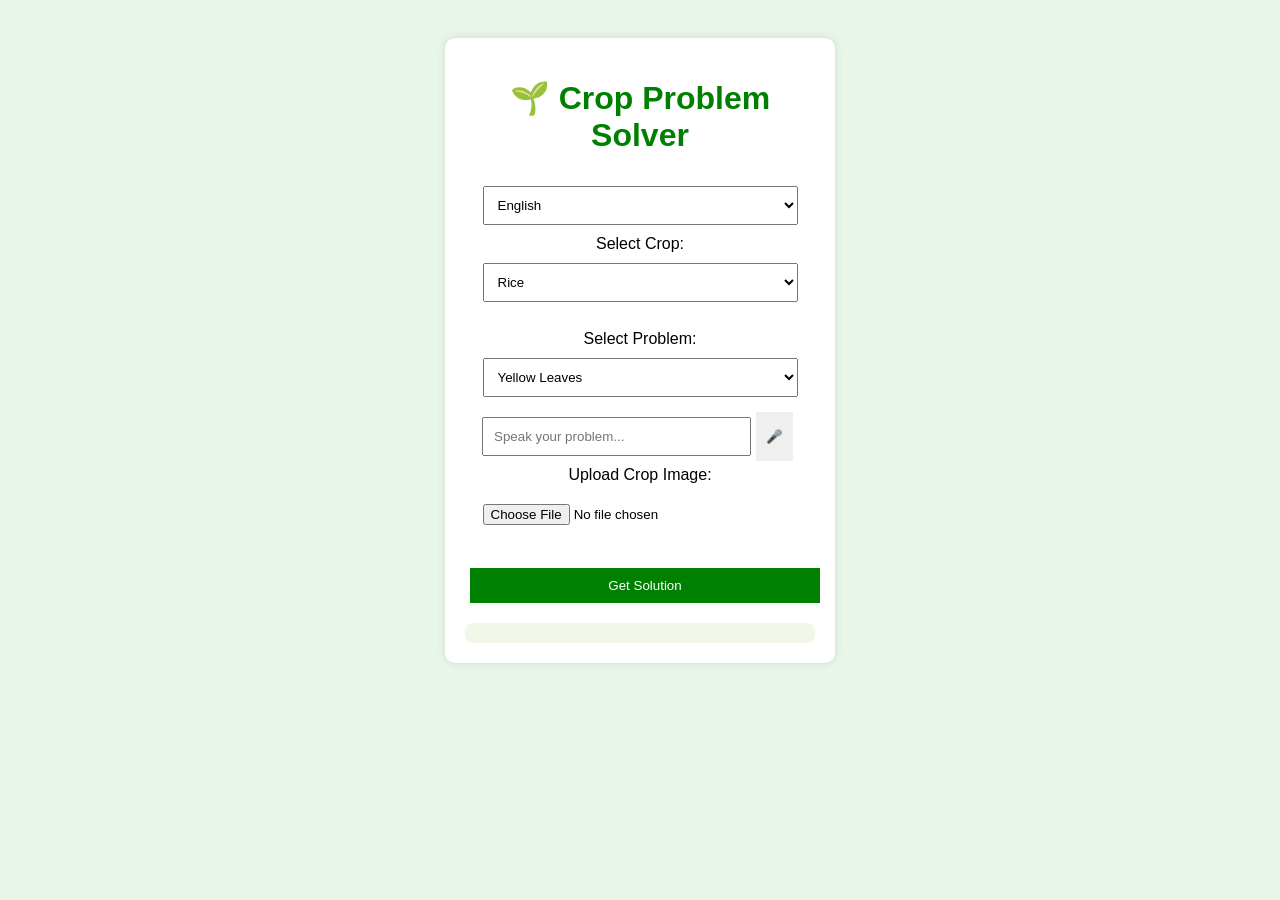
<file: crop-app/index.html>
<!DOCTYPE html>
<html>
<head>
    <title>Crop Assistant</title>
    <link rel="stylesheet" href="style.css">
</head>
<body>

<div class="container">

    <h1 id="title">🌱 Crop Problem Solver</h1>

    <!-- Language -->
    <select id="language" onchange="changeLanguage()">
        <option value="en">English</option>
        <option value="te">Telugu</option>
        <option value="ta">Tamil</option>
    </select>

    <!-- Crop -->
    <label>Select Crop:</label>
    <select id="crop" onchange="showCropImage()">
        <option value="rice">Rice</option>
        <option value="cotton">Cotton</option>
    </select>

    <img id="cropImage" class="image">

    <!-- Problem -->
    <label>Select Problem:</label>
    <select id="problem">
        <option value="yellow leaves">Yellow Leaves</option>
        <option value="brown spots">Brown Spots</option>
        <option value="leaf curl">Leaf Curl</option>
    </select>

    <!-- Voice -->
    <div class="voice-box">
        <input type="text" id="voiceInput" placeholder="Speak your problem..." />
        <button onclick="startVoice()">🎤</button>
    </div>

    <!-- Image Upload -->
    <label>Upload Crop Image:</label>
    <input type="file" accept="image/*" onchange="previewImage(event)">
    <img id="preview" class="image">

    <!-- Button -->
    <button class="main-btn" onclick="getSolution()">Get Solution</button>

    <!-- Result -->
    <div id="result" class="result-box"></div>

</div>

<script src="script.js"></script>

</body>
</html>
</file>
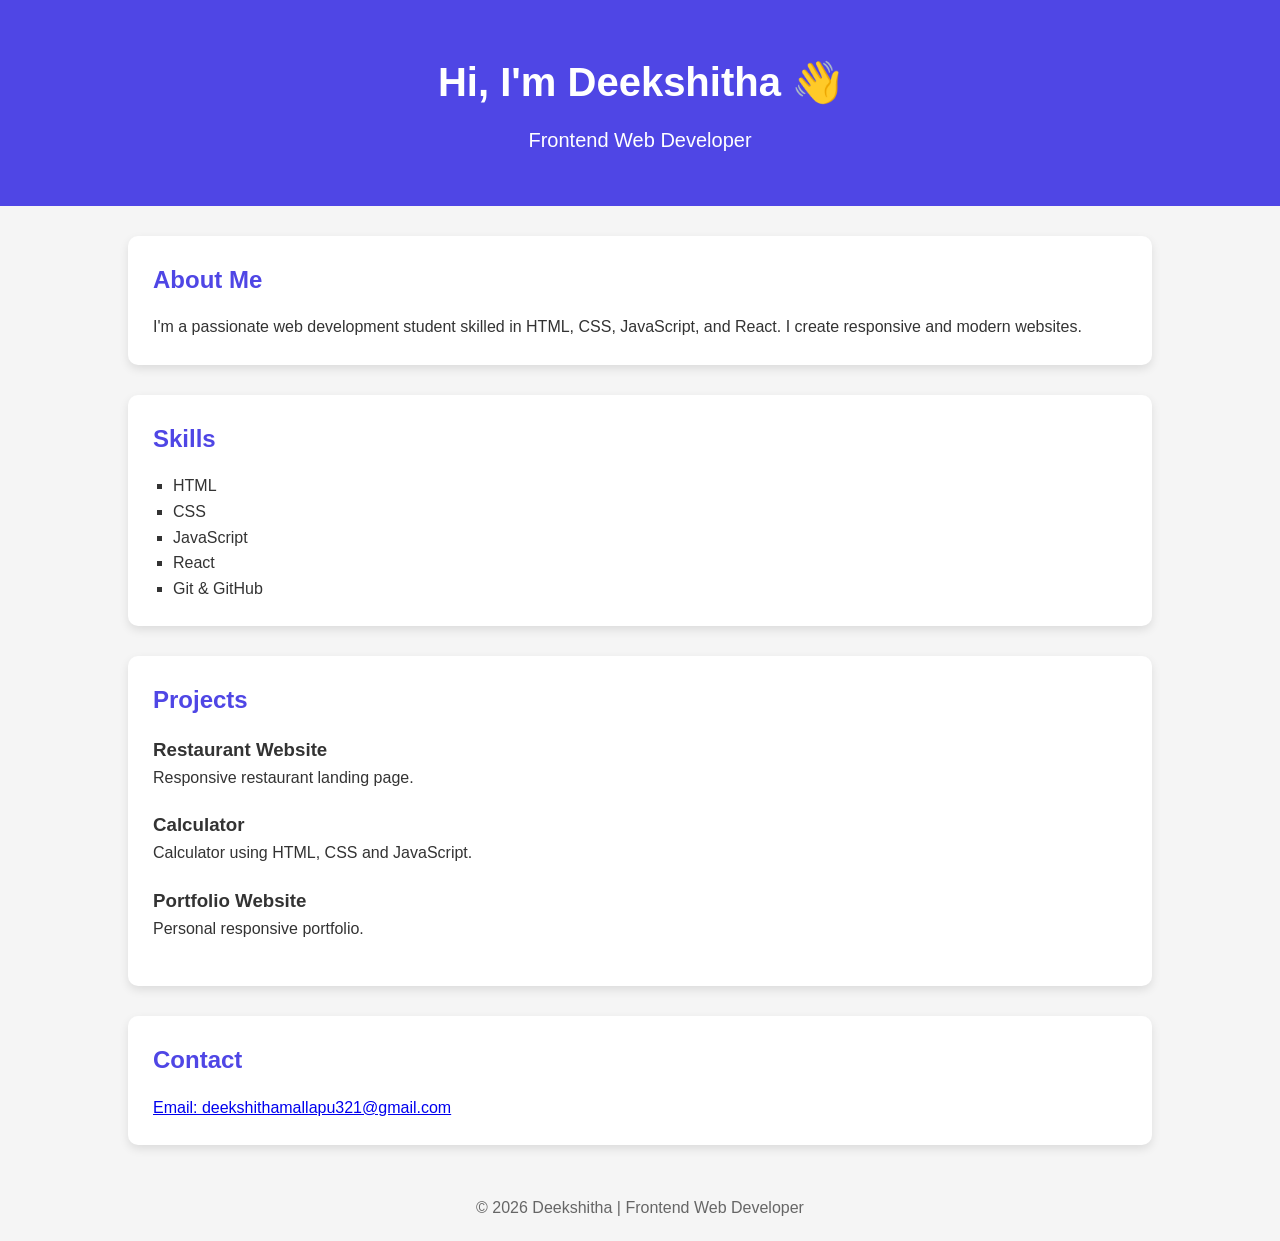
<file: FULL STACK PORTFOLIO/index.html>
<!DOCTYPE html>
<html lang="en">
<head>
    <meta charset="UTF-8">
    <meta name="viewport" content="width=device-width, initial-scale=1.0">
    <title>My Portfolio</title>
    <link rel="stylesheet" href="style.css">
</head>
<body>

<header>
    <h1>Hi, I'm Deekshitha 👋</h1>
    <p>Frontend Web Developer</p>
</header>

<section>
    <h2>About Me</h2>
    <p>
        I'm a passionate web development student skilled in HTML, CSS,
        JavaScript, and React. I create responsive and modern websites.
    </p>
</section>

<section>
    <h2>Skills</h2>
    <ul>
        <li>HTML</li>
        <li>CSS</li>
        <li>JavaScript</li>
        <li>React</li>
        <li>Git & GitHub</li>
    </ul>
</section>

<section>
    <h2>Projects</h2>

    <div>
        <h3>Restaurant Website</h3>
        <p>Responsive restaurant landing page.</p>
    </div>

    <div>
        <h3>Calculator</h3>
        <p>Calculator using HTML, CSS and JavaScript.</p>
    </div>

    <div>
        <h3>Portfolio Website</h3>
        <p>Personal responsive portfolio.</p>
    </div>

</section>

<section>
    <h2>Contact</h2>
    <p><a href="mailto:deekshithamallapu321@gmail.com">Email: deekshithamallapu321@gmail.com</a></p>
</section>
<footer>
    <p>© 2026 Deekshitha | Frontend Web Developer</p>
</footer>
<script src="script.js"></script>

</body>
</html>
</file>
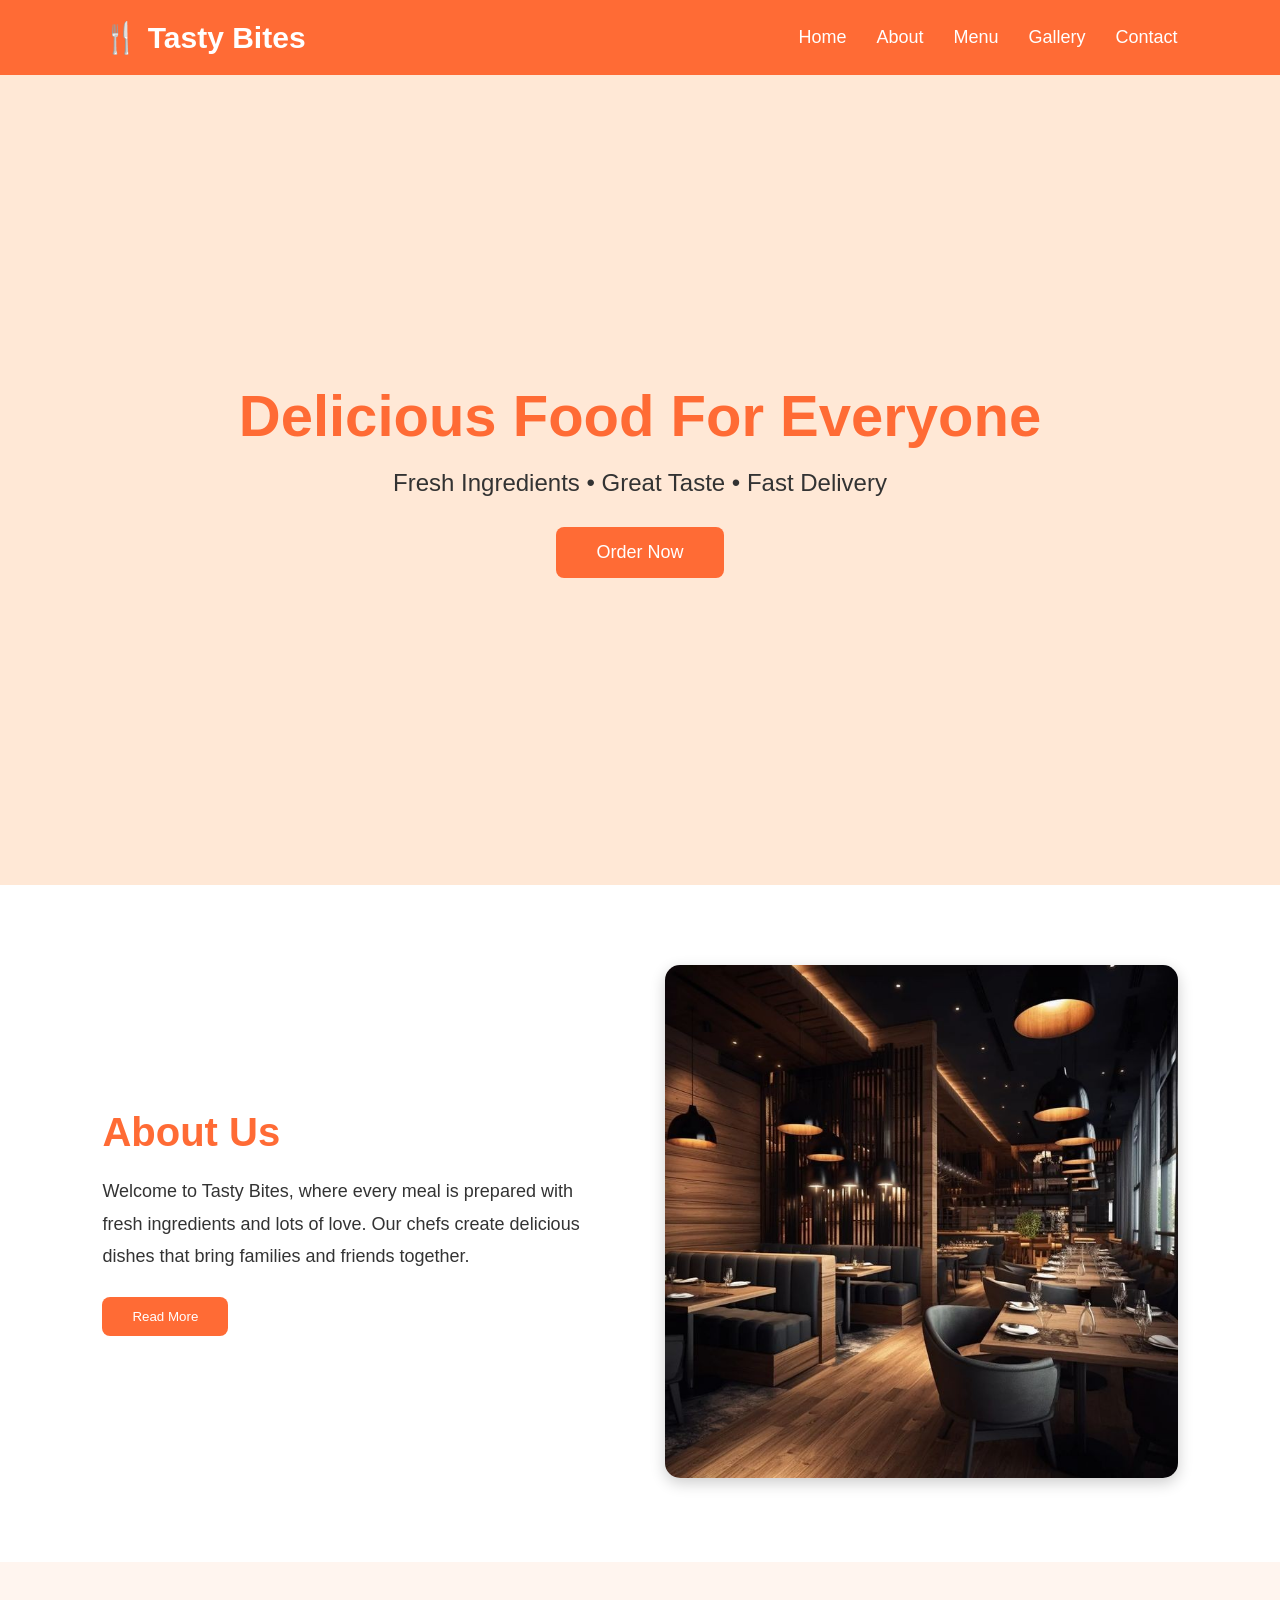
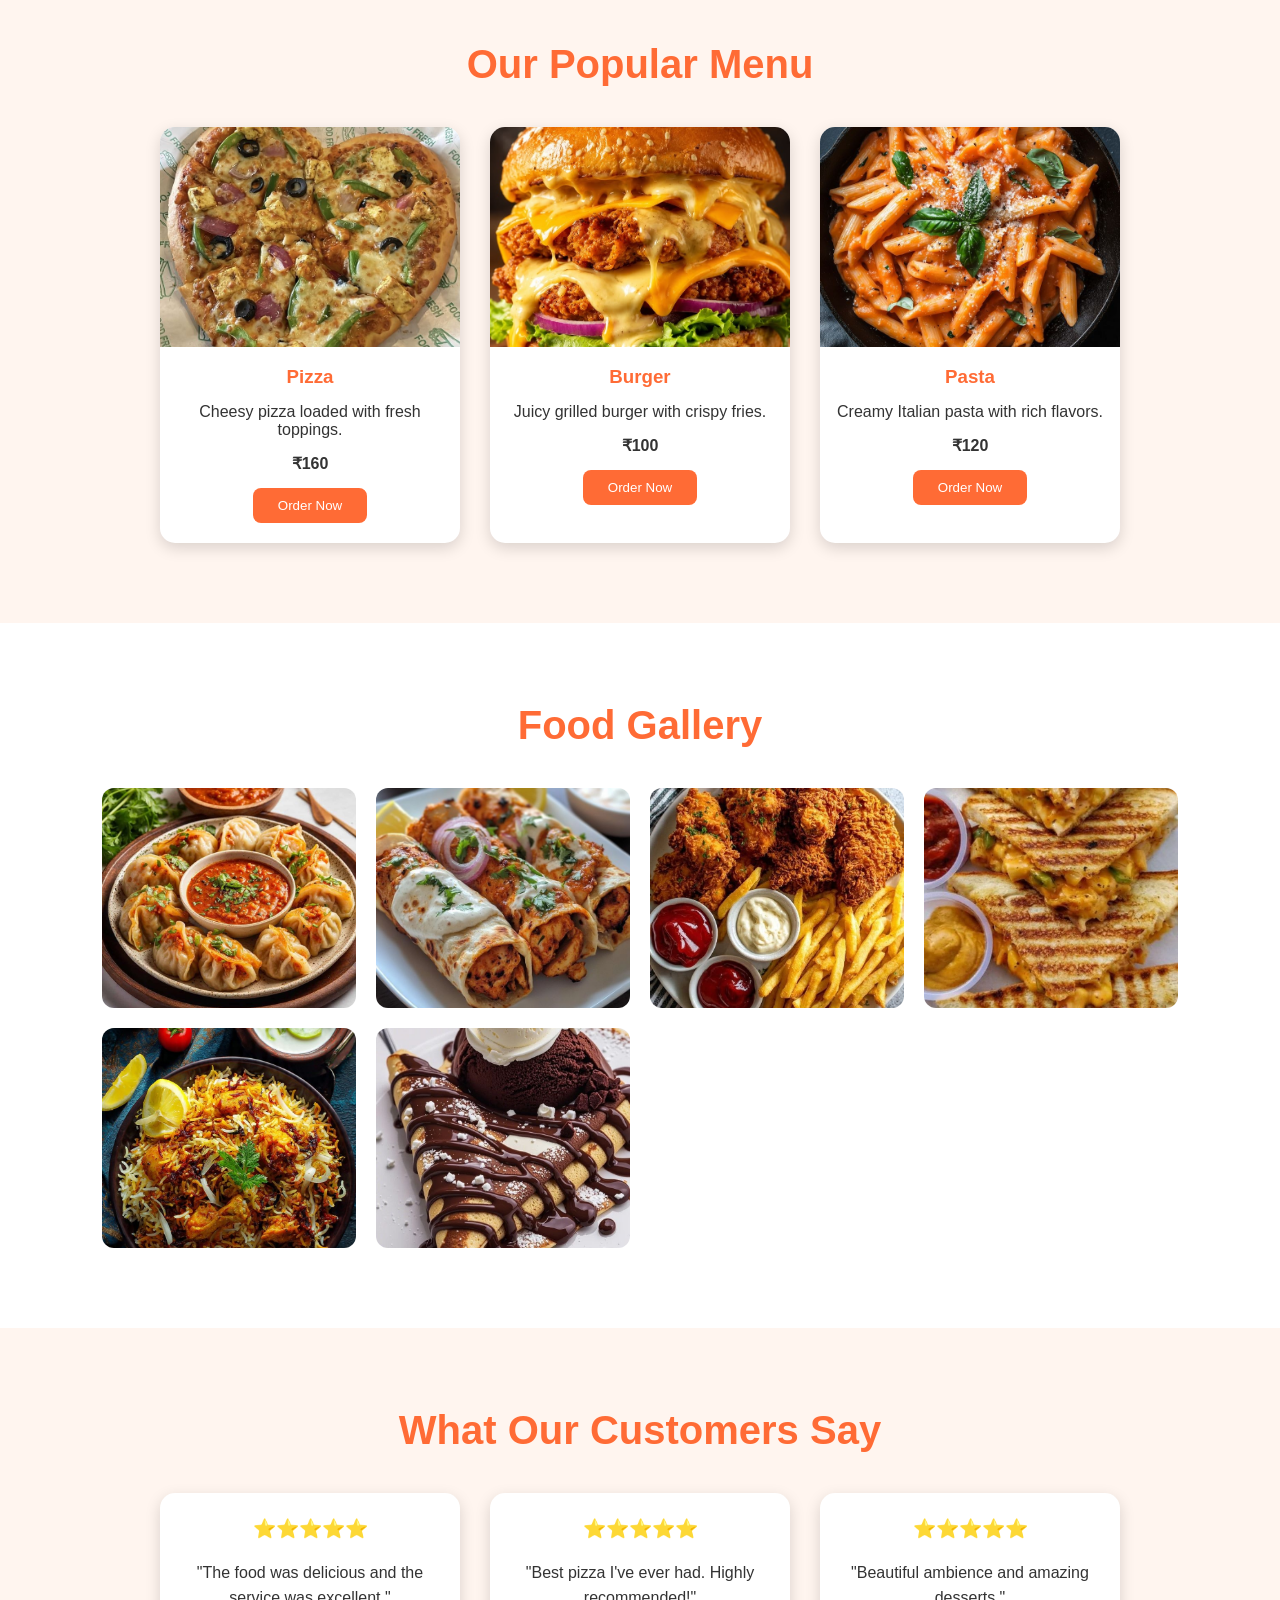
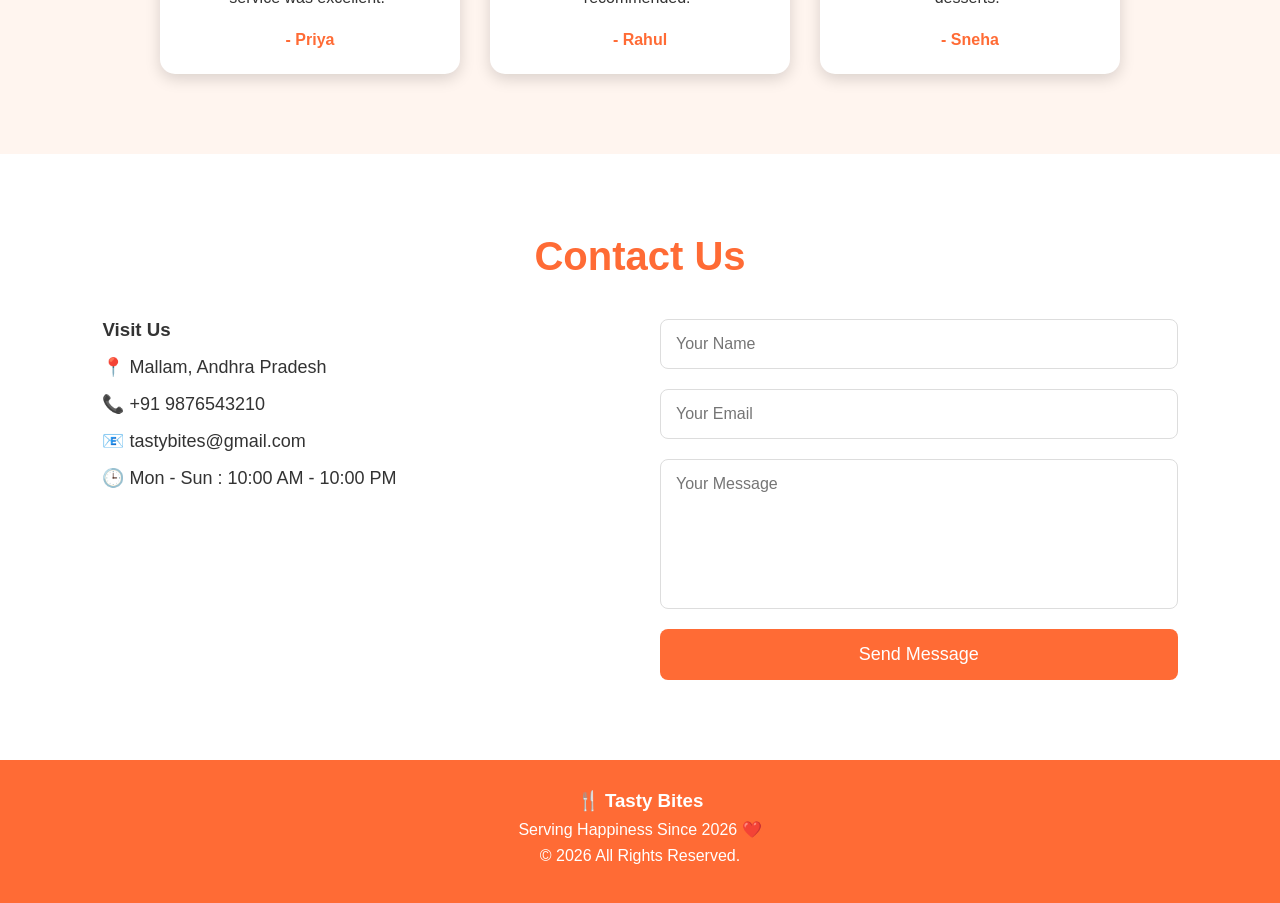
<file: FULL STACK PORTFOLIO/Portfolio/Restaurant Website/index.html>
<!DOCTYPE html>
<html lang="en">
<head>
    <meta charset="UTF-8">
    <meta name="viewport" content="width=device-width, initial-scale=1.0">
    <title>Tasty Bites</title>
    <link rel="stylesheet" href="style.css">
</head>
<body>

    <!-- Navbar -->
    <header>
        <nav class="navbar">
            <h2 class="logo">🍴 Tasty Bites</h2>
<ul class="nav-links">
    <li><a href="#home">Home</a></li>
    <li><a href="#about">About</a></li>
    <li><a href="#menu">Menu</a></li>
    <li><a href="#gallery">Gallery</a></li>
    <li><a href="#contact">Contact</a></li>
</ul>
            
        </nav>
    </header>

    <!-- Hero Section -->
    <section class="hero" id="home">

        <h1>Delicious Food For Everyone</h1>

        <p>
            Fresh Ingredients • Great Taste • Fast Delivery
        </p>

        <button>Order Now</button>

    </section>
<!-- About Section -->


<section class="about" id="about">
    <div class="about-text">

        <h2>About Us</h2>

        <p>
            Welcome to Tasty Bites, where every meal is prepared with fresh
            ingredients and lots of love. Our chefs create delicious dishes
            that bring families and friends together.
        </p>

        <button>Read More</button>

    </div>

    <div class="about-image">

        <img src="images/restaurant.jpg" alt="Restaurant">

    </div>

</section>
<!-- Menu Section -->

<section class="menu" id="menu">

    <h2>Our Popular Menu</h2>

    <div class="menu-container">

        <div class="card">
            <img src="images/pizza.jpg" alt="Pizza">
            <h3>Pizza</h3>
            <p>Cheesy pizza loaded with fresh toppings.</p>
            <h4>₹160</h4>
            <button>Order Now</button>
        </div>

        <div class="card">
            <img src="images/burger.jpg" alt="Burger">
            <h3>Burger</h3>
            <p>Juicy grilled burger with crispy fries.</p>
            <h4>₹100</h4>
            <button>Order Now</button>
        </div>

        <div class="card">
            <img src="images/pasta.jpg" alt="Pasta">
            <h3>Pasta</h3>
            <p>Creamy Italian pasta with rich flavors.</p>
            <h4>₹120</h4>
            <button>Order Now</button>
        </div>

    </div>

</section>
<!-- Gallery Section -->

<section class="gallery" id="gallery">

    <h2>Food Gallery</h2>

    <div class="gallery-container">

        <img src="images/gallery1.jpg" alt="Food 1">
        <img src="images/gallery2.jpg" alt="Food 2">
        <img src="images/gallery3.jpg" alt="Food 3">
        <img src="images/gallery4.jpg" alt="Food 4">
        <img src="images/gallery5.jpg" alt="Food 5">
        <img src="images/gallery6.jpg" alt="Food 6">

    </div>

</section>
<!-- Reviews Section -->

<section class="reviews" id="reviews">

    <h2>What Our Customers Say</h2>

    <div class="review-container">

        <div class="review-card">
            <h3>⭐⭐⭐⭐⭐</h3>
            <p>"The food was delicious and the service was excellent."</p>
            <h4>- Priya</h4>
        </div>

        <div class="review-card">
            <h3>⭐⭐⭐⭐⭐</h3>
            <p>"Best pizza I've ever had. Highly recommended!"</p>
            <h4>- Rahul</h4>
        </div>

        <div class="review-card">
            <h3>⭐⭐⭐⭐⭐</h3>
            <p>"Beautiful ambience and amazing desserts."</p>
            <h4>- Sneha</h4>
        </div>

    </div>

</section>
<!-- Contact Section -->

<section class="contact" id="contact">

    <h2>Contact Us</h2>

    <div class="contact-container">

        <div class="contact-info">

            <h3>Visit Us</h3>

            <p>📍 Mallam, Andhra Pradesh</p>

            <p>📞 +91 9876543210</p>

            <p>📧 tastybites@gmail.com</p>

            <p>🕒 Mon - Sun : 10:00 AM - 10:00 PM</p>

        </div>

        <form class="contact-form">

            <input type="text" placeholder="Your Name">

            <input type="email" placeholder="Your Email">

            <textarea placeholder="Your Message"></textarea>

            <button>Send Message</button>

        </form>

    </div>

</section>
<footer>

    <h3>🍴 Tasty Bites</h3>

    <p>Serving Happiness Since 2026 ❤️</p>

    <p>© 2026 All Rights Reserved.</p>

</footer>
<script src="script.js"></script>
   
</body>
</html>
</file>
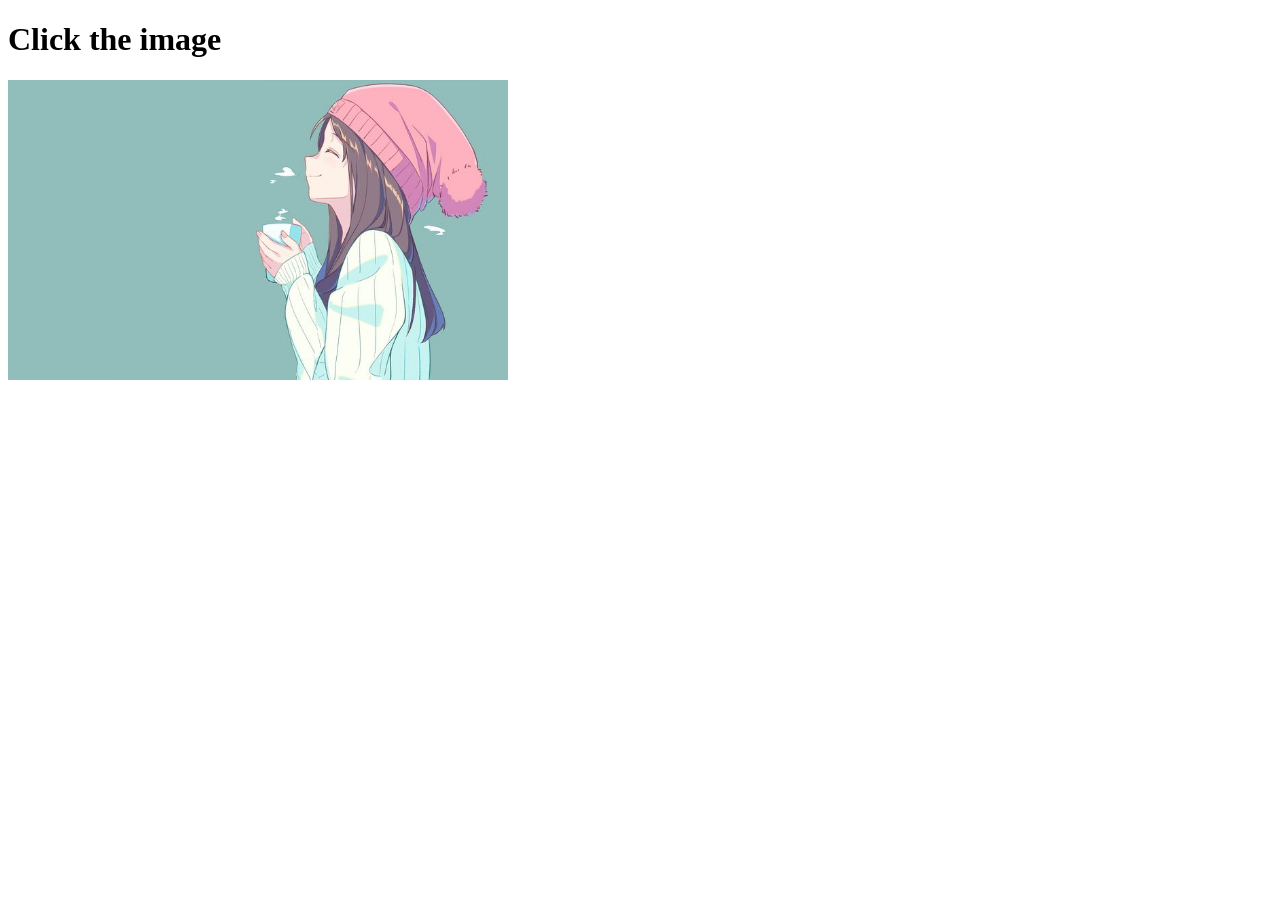
<file: FULL STACK INTERSHIP/class1.html>
<!DOCTYPE html>
<html>
    <head>
        <title>Task 1</title>
    </head>
    <body>
    <h1>Click the image</h1>
    <a href="task1.html">
        <img src="download (4).jpeg"alt="Image"width="500" height="300">
    </a>   
    </body>
</html>
</file>
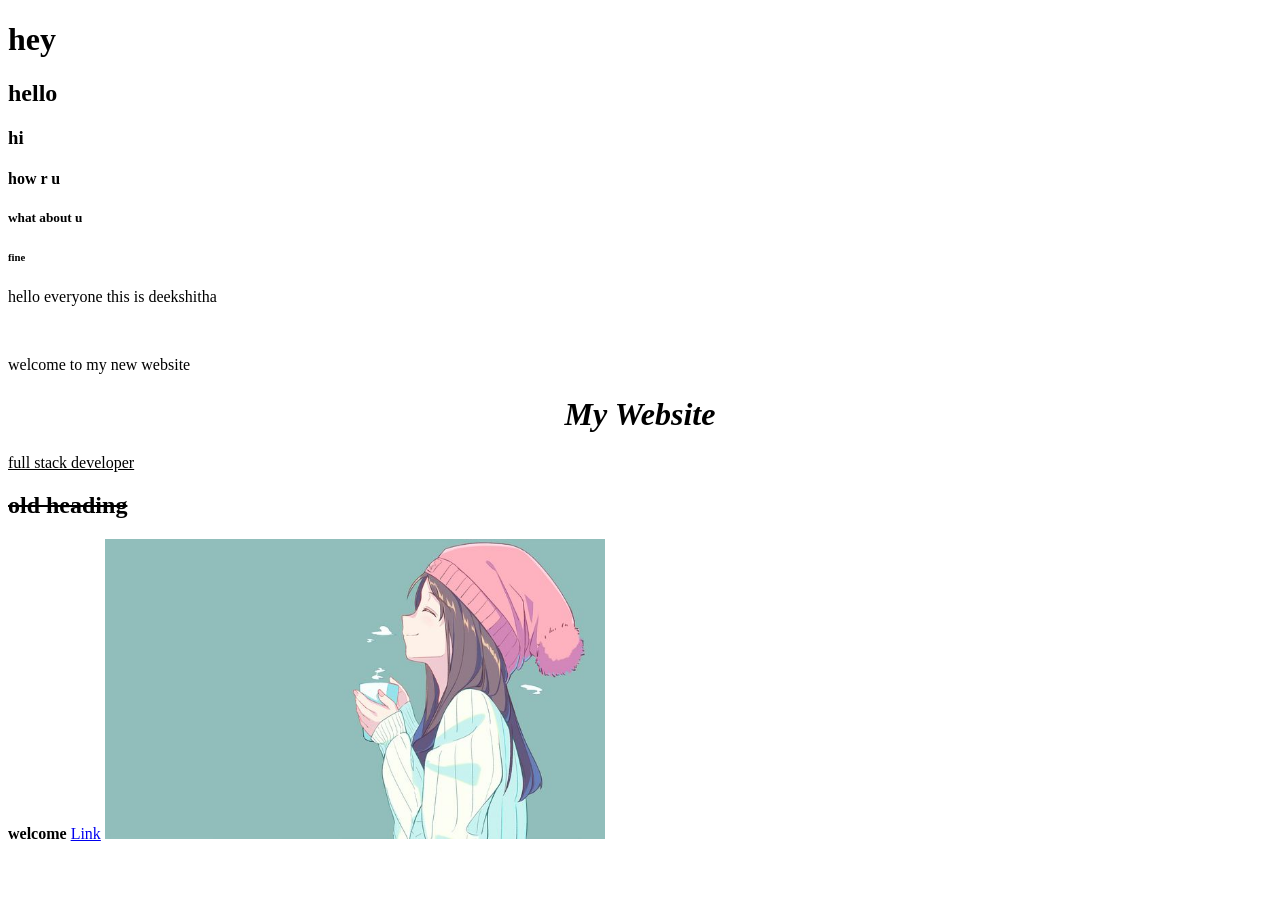
<file: FULL STACK INTERSHIP/session1.html>
<!DOCTYPE html>
<html>
    <h1>hey</h1>
    <h2>hello</h2>
    <h3>hi</h3>
    <h4>how r u</h4>
    <h5>what about u</h5>
    <h6>fine</h6>
    <p>hello everyone this is deekshitha</p>
    <br>
    <p>welcome to my new website</p>
    <i><center><h1>My Website</h1></center></i>
     <u><p>full stack developer</p></u>
     <strike><h2>old heading</h2></strike>
     <b>welcome</b>
     <a href="https://in.images.search.yahoo.com/search/images;_ylt=AwrKCwrQxzxq8sUps.e9HAx.;_ylu=c2VjA3NlYXJjaARzbGsDYnV0dG9u;_ylc=[base64]?p=new+dress+&fr=mcafee&fr2=p%3As%2Cv%3Ai%2Cm%3Asb-top&ei=UTF-8&x=wrt&type=E211IN714G0">Link</a>
     <img src="download (4).jpeg" alt="Image" width="500" height="300">   
 </html>
</file>
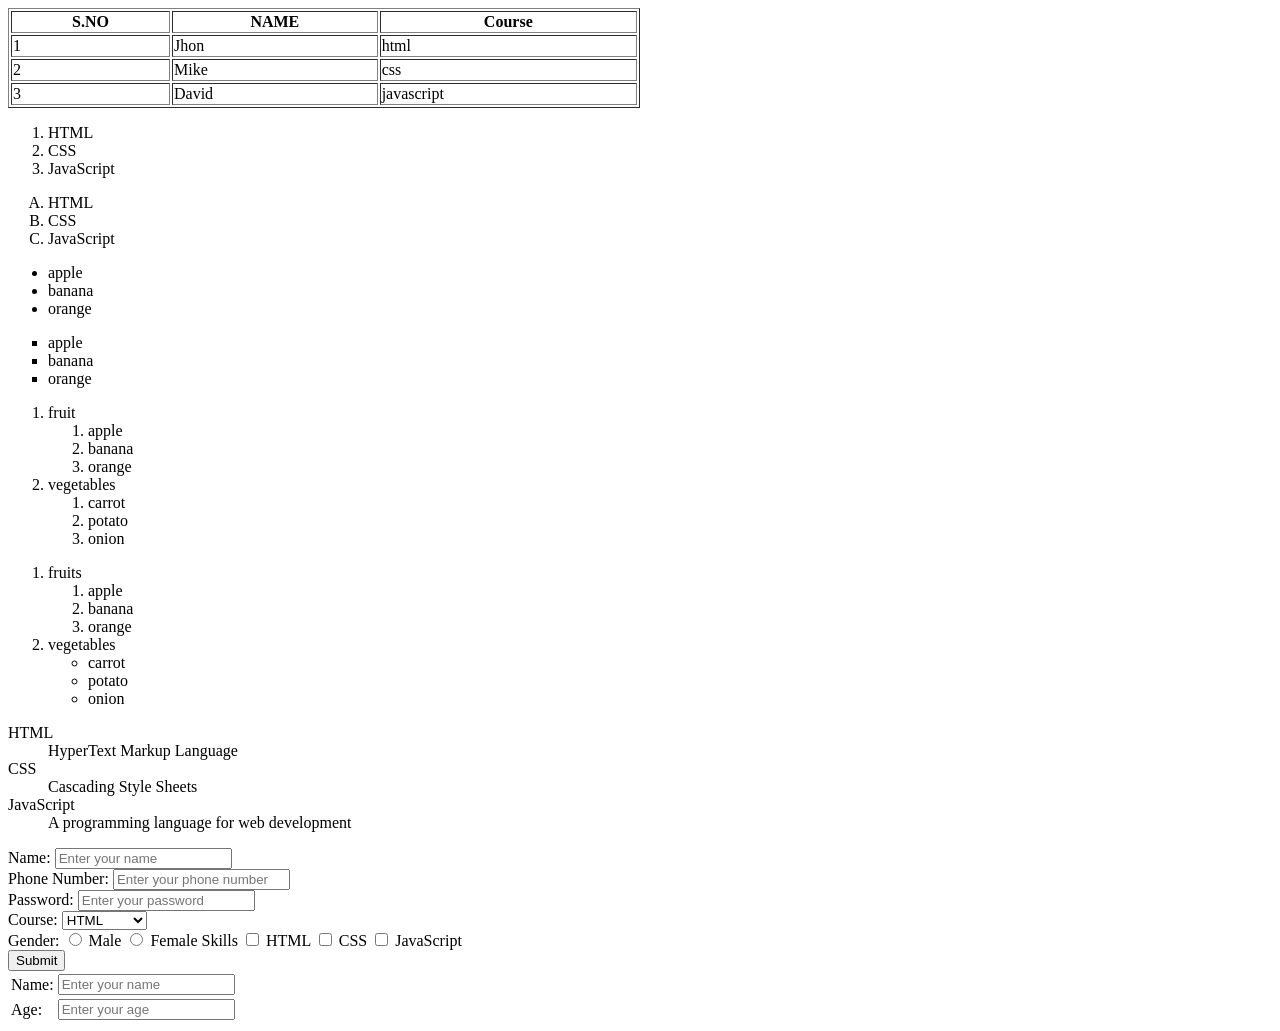
<file: FULL STACK INTERSHIP/session2.html>
<!DOCTYPE html>
<html>
    <head>
        <title>Task 2</title>   
    </head>    
    <link rel="icon"..type="image/x-icon" href="download (4).jpeg">
    <table border="1px" border color="black"width="50%">
        <tr>
            <th>S.NO</th>
            <th>NAME</th>
            <th>Course</th>
        </tr>
        <tr>
            <td>1</td>
            <td>Jhon</td>
            <td>html</td>
        </tr>
        <tr>
            <td>2</td>
            <td>Mike</td>
            <td>css</td>
        </tr>
        <tr>
            <td>3</td>
            <td>David</td>
            <td>javascript</td>
        </tr>
    </table>
    <!---ordered list-->
    <ol>
        <li>HTML</li>
        <li>CSS</li>
        <li>JavaScript</li>
    </ol>
    <ol type="A">
        <li>HTML</li>
        <li>CSS</li>
        <li>JavaScript</li>
    </ol>
    <!---unordered list-->
    <ul>
        <li>apple</li>
        <li>banana</li>
        <li>orange</li>
    </ul>
    <ul type="square">
        <li>apple</li>
        <li>banana</li>
        <li>orange</li>
    </ul>
    <!---list inside list-->
    <ol>
        <li>fruit</li>
            <ol>
                <li>apple</li>
                <li>banana</li>
                <li>orange</li>
            </ol>
        </li>
        <li>vegetables</li>
            <ol>
                <li>carrot</li>
                <li>potato</li>
                <li>onion</li>
            </ol>
    </ol>
    <!---nested lists--->
    <ol>
        <li>fruits</li>
        <ol>
            <li>apple</li>
            <li>banana</li>
            <li>orange</li>
        </ol>
        <li>vegetables</li>
        <ul>
            <li>carrot</li>
            <li>potato</li>
            <li>onion</li>
        </ul>
    </ol>
    <!--discription list-->
    <dl>
        <dt>HTML</dt>
        <dd>HyperText Markup Language</dd>
        <dt>CSS</dt>
        <dd>Cascading Style Sheets</dd>
        <dt>JavaScript</dt>
        <dd>A programming language for web development</dd>
    </dl>
<body>  
     <form>
        <label>Name:</label>
        <input type="text" placeholder="Enter your name"><br>
        <label>Phone Number:</label>
        <input type="number" placeholder="Enter your phone number"><br>
        <label>Password:</label>
        <input type="password" placeholder="Enter your password"><br>
        <label>Course:</label>
        <select id="course">
            <option value="html">HTML</option>
            <option value="css">CSS</option>
            <option value="javascript">JavaScript</option>
        </select><br>
        
        <label>Gender:</label>
        <input type="radio">
        <label>Male</label>
        <input type="radio">
        <label>Female</label>

        <label>Skills</label>
        <input type="checkbox">
        <label>HTML</label>
        <input type="checkbox">
        <label>CSS</label>
        <input type="checkbox">
        <label>JavaScript</label><br>
        <button>Submit</button>
        </form>
        <table>
            <form>
                <tr>
                    <td><label>Name:</label></td>
                    <td><input type="text" placeholder="Enter your name"></td>
                </tr>
                <tr>
                    <td><label>Age:</label></td>
                    <td><input type="number" placeholder="Enter your age"></td>
                </tr>
            </form>
        </table>
</body>
</html>
</file>
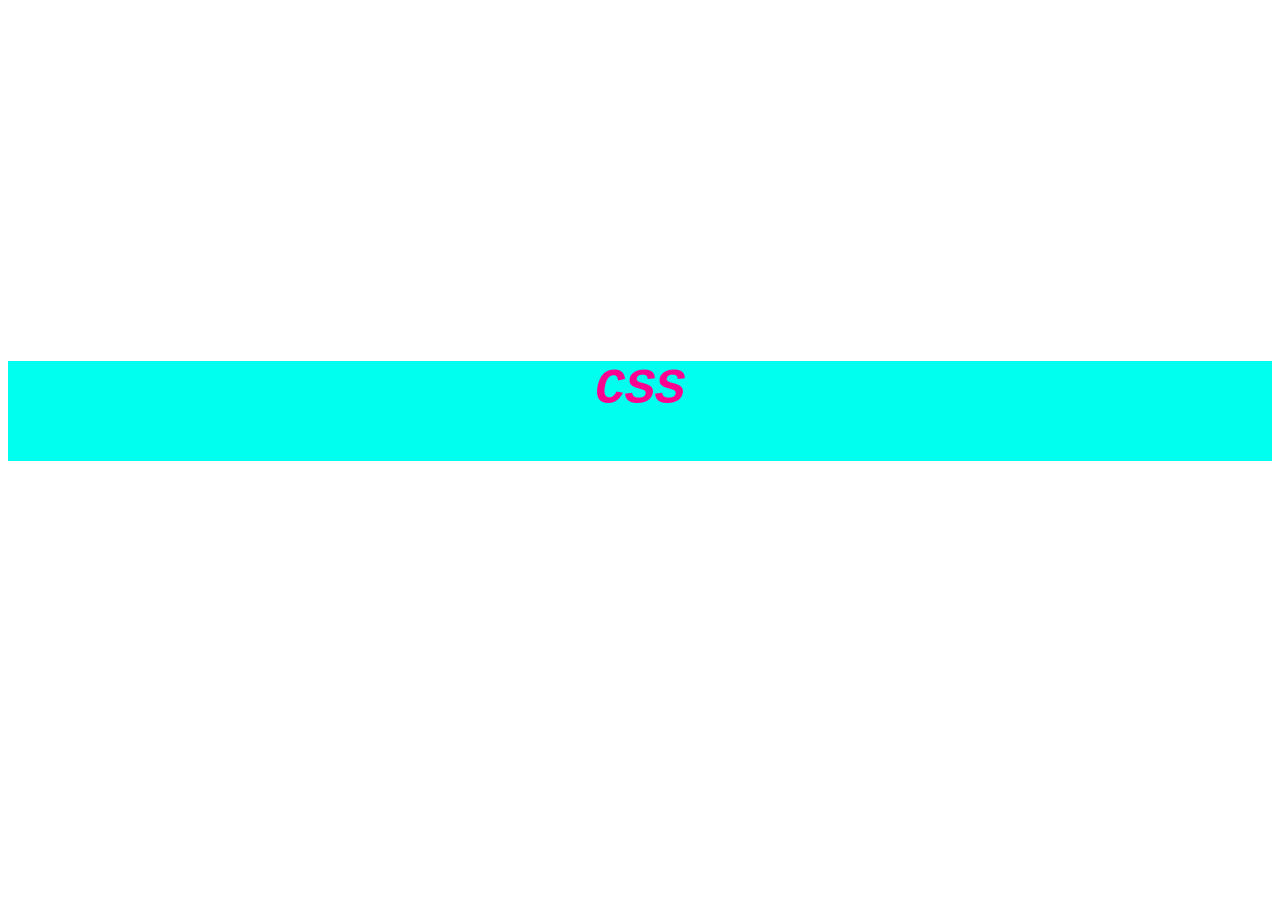
<file: FULL STACK INTERSHIP/session3.html>
<!DOCTYPE html>
<html>
    <head>
        <title>Task 3</title>   
    </head>
    <iframe width="560" height="315" src="https://www.youtube.com/embed/TYeBtCCajw0?si=N6fRCCEG56KpYkn-" title="YouTube video player" frameborder="0" allow="accelerometer; autoplay; clipboard-write; encrypted-media; gyroscope; picture-in-picture; web-share" referrerpolicy="strict-origin-when-cross-origin" allowfullscreen></iframe>

    <center>
        <style>
            h1 {
                color: rgb(255, 0, 144);
                font-family: 'Courier New', Courier, monospace;
                height: 100px;
                font-size: 50px;
                font-weight: bold;
                font-style: italic;
                background-color: rgb(0, 255, 238);
            }
        </style>
        <h1>CSS</h1>
    </center>
</file>
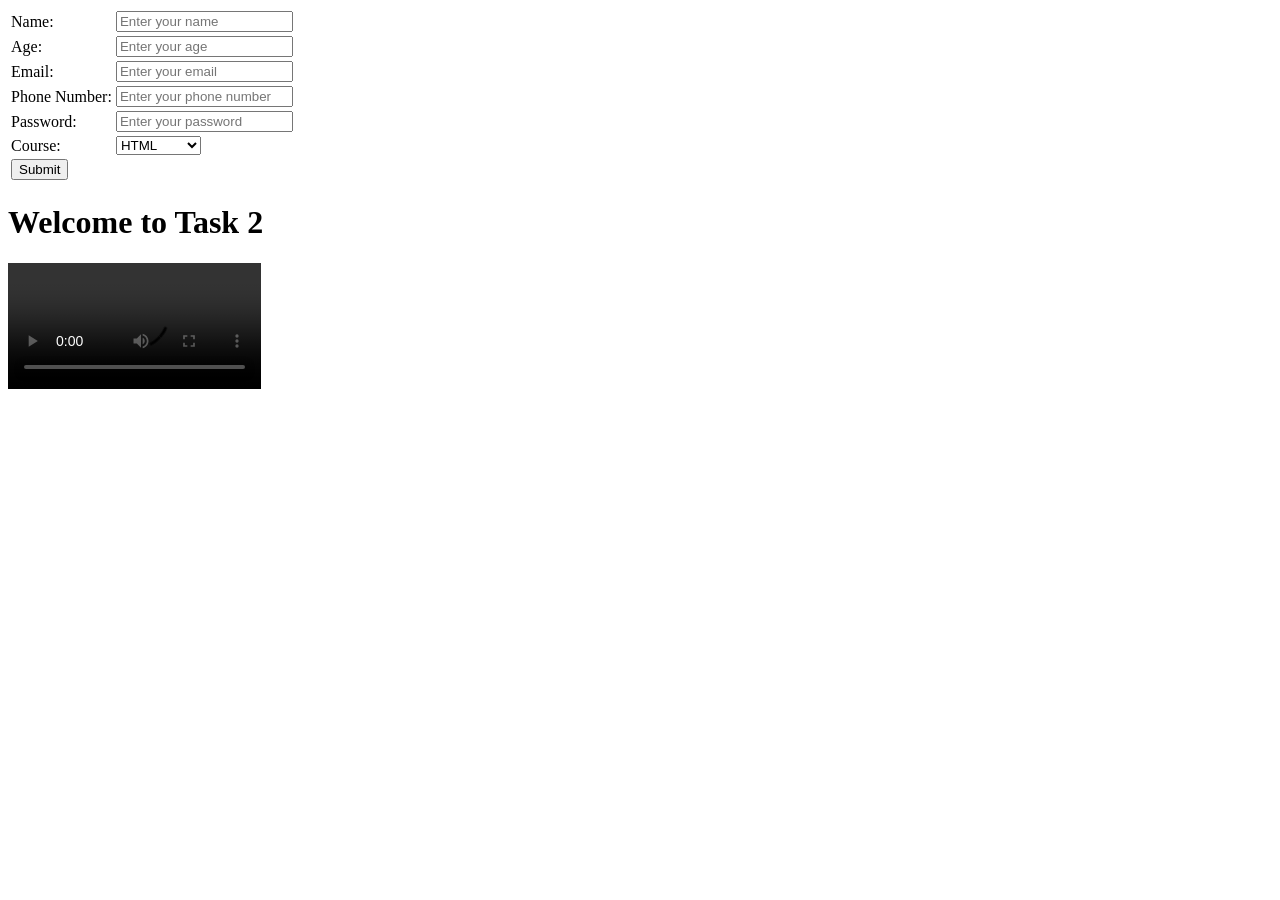
<file: FULL STACK INTERSHIP/task2.html>
<!DOCTYPE html>
<html>
    <head>
        <title>Task 2</title>
    </head>
    <table>
            <form>
                <tr>
                    <td><label>Name:</label></td>
                    <td><input type="text" placeholder="Enter your name"></td>
                </tr>
                <tr>
                    <td><label>Age:</label></td>
                    <td><input type="number" placeholder="Enter your age"></td>
                </tr>
                <tr>
                    <td><label>Email:</label></td>
                    <td><input type="email" placeholder="Enter your email"></td>
                </tr>
                <tr>
                    <td><label>Phone Number:</label></td>
                    <td><input type="number" placeholder="Enter your phone number"></td>
                </tr>
                <tr>
                    <td><label>Password:</label></td>
                    <td><input type="password" placeholder="Enter your password"></td>
                </tr>
                <tr>
                    <td><label>Course:</label></td>
                    <td>
                        <select id="course">
                            <option value="html">HTML</option>
                            <option value="css">CSS</option>
                            <option value="javascript">JavaScript</option>
                        </select>
                    </td>
                </tr>
                <tr>
                    <td>
                        <button>Submit</button>
                    </td>
                </tr>
            </form>
        </table>
    <body>
        <h1>Welcome to Task 2</h1>
        <video controls style="width:20%;height:10%">
            <source src="15982768_720_1280_30fps.mp4" type="video/mp4">
        </video>
    </body>
</file>
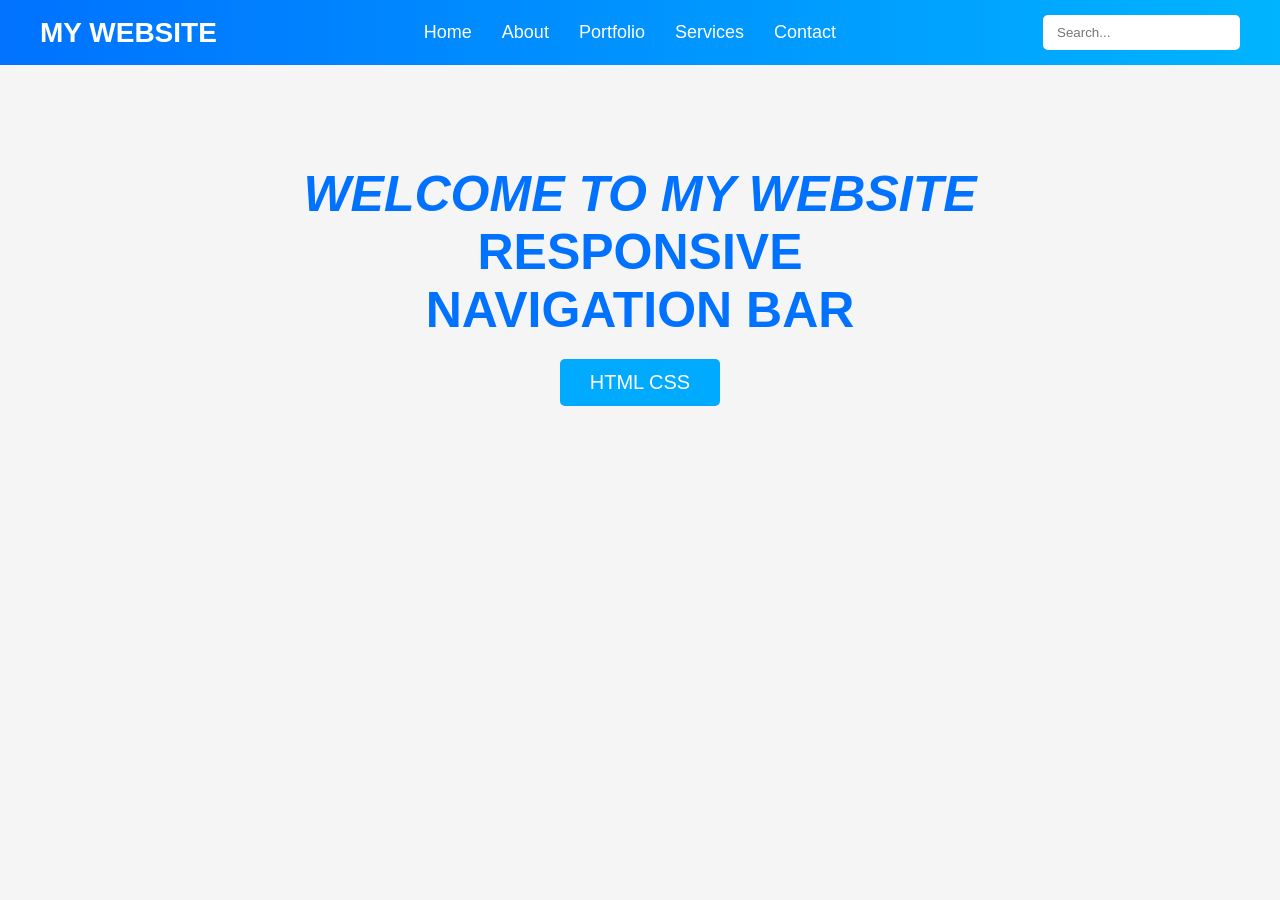
<file: FULL STACK INTERSHIP/task3.html>
<!DOCTYPE html>
<html lang="en">
<head>
    <title>Navigation Bar</title>
    <link rel="stylesheet" href="style3.css">
</head>
<body>

<nav class="navbar">
    <a href="#" class="logo">MY WEBSITE</a>

    <ul class="menu">
        <li><a href="#">Home</a></li>
        <li><a href="#">About</a></li>
        <li><a href="#">Portfolio</a></li>
        <li><a href="#">Services</a></li>
        <li><a href="#">Contact</a></li>
    </ul>

    <div class="search-box">
        <input type="text" placeholder="Search...">
    </div>
</nav>

<section class="hero">
    <i><h1>WELCOME TO MY WEBSITE</h1></i>
    <h1>RESPONSIVE</h1>
    <h1>NAVIGATION BAR</h1>
    <button>HTML CSS</button>
</section>

</body>
</html>
</file>
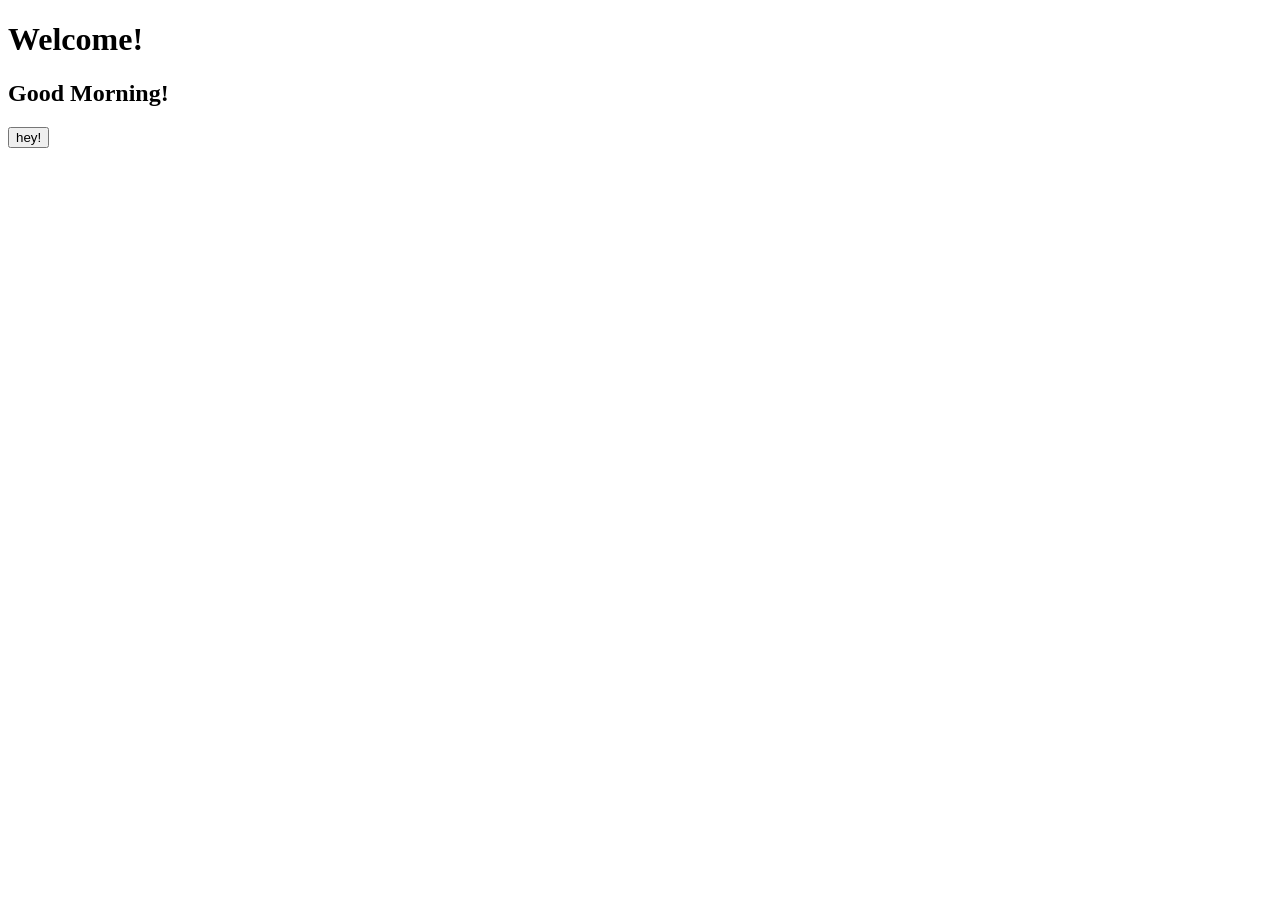
<file: FULL STACK INTERSHIP/task5.1.html>
<!DOCTYPE html>
<html>
<head>
    <title>DOM MANIPULATTION</title>
</head>
<body>
    <h1 id="heading"
    onmouseover="changeHeading()">Welcome!</h1>
    <h2 id="text">Good Morning!</h2>
    <button onclick="changeText()">hey!</button>
    <script src="script5.1.js"></script>
</body>
</html>
</file>
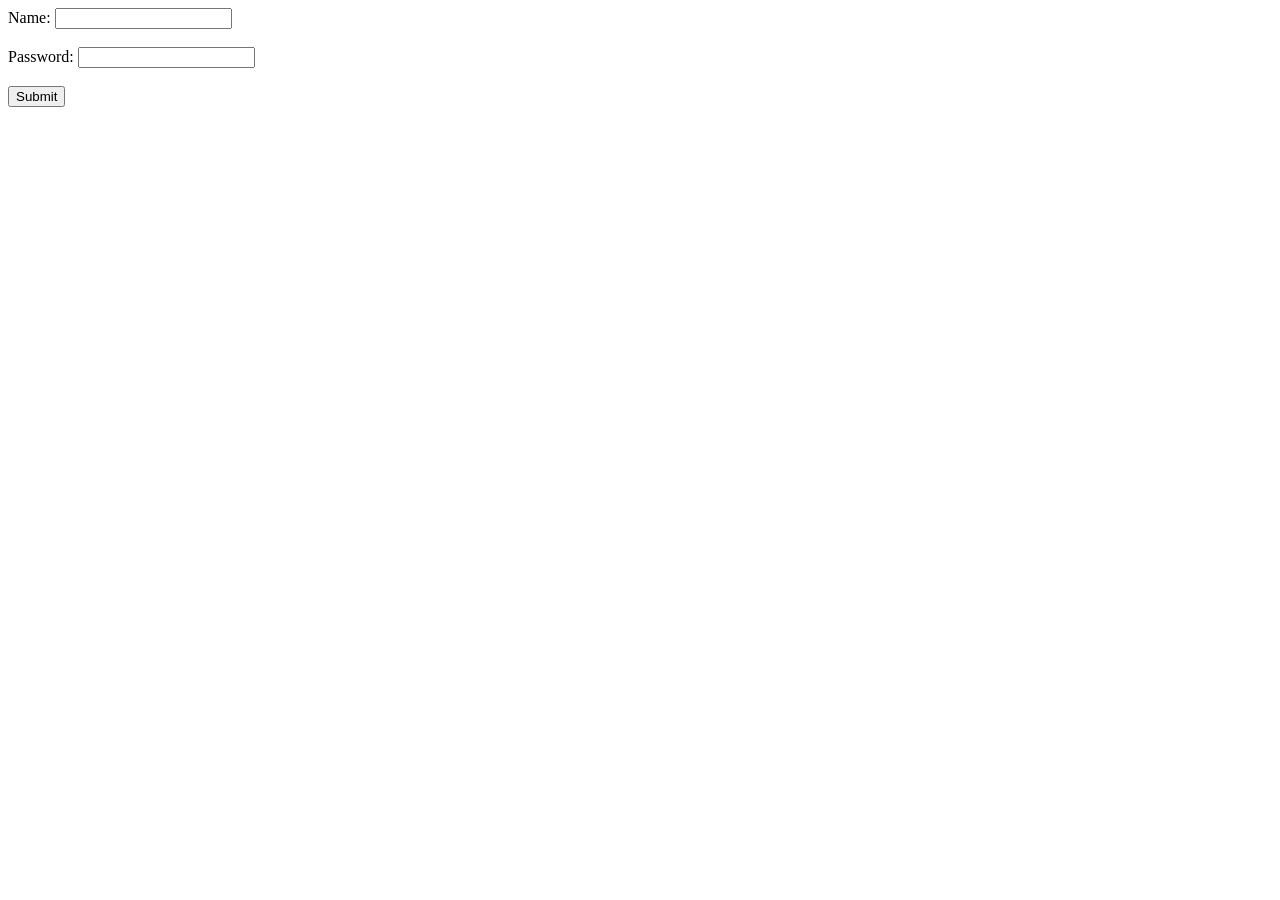
<file: FULL STACK INTERSHIP/task5.2.html>
<!DOCTYPE html>
<html>
<head>
    <title>Form Validation</title>
</head>
<body>

<form onsubmit="return validateForm()">

    <label>Name:</label>
    <input type="text" id="name"><br><br>

    <label>Password:</label>
    <input type="password" id="pass"><br><br>

    <button type="submit">Submit</button>

</form>

<script>
function validateForm() {

    let n = document.getElementById("name").value;
    let p = document.getElementById("pass").value;

    // Check if name is empty
    if (n == "") {
        alert("Name should not be empty");
        return false;
    }

    // Check password length
    if (p.length < 6) {
        alert("Password must contain at least 6 characters");
        return false;
    }

    alert("Form Submitted Successfully");
    return true;
}
</script>

</body>
</html>
</file>
<file: crop-app/style.css>
body {
    font-family: Arial;
    background: #e8f5e9;
    display: flex;
    justify-content: center;
}

.container {
    background: white;
    padding: 20px;
    margin-top: 30px;
    border-radius: 10px;
    width: 350px;
    box-shadow: 0 0 10px rgba(0,0,0,0.1);
    text-align: center;
}

h1 {
    color: green;
}

select, input {
    width: 90%;
    padding: 10px;
    margin: 10px 0;
}

button {
    padding: 10px;
    margin: 5px;
    border: none;
    cursor: pointer;
}

.main-btn {
    background: green;
    color: white;
    width: 100%;
}

.main-btn:hover {
    background: darkgreen;
}

.voice-box {
    display: flex;
    justify-content: center;
}

.voice-box input {
    width: 70%;
}

.image {
    width: 100%;
    margin-top: 10px;
    border-radius: 8px;
}

.result-box {
    margin-top: 15px;
    padding: 10px;
    background: #f1f8e9;
    border-radius: 8px;
}
</file>
<file: FULL STACK PORTFOLIO/style.css>
* {
    margin: 0;
    padding: 0;
    box-sizing: border-box;
    font-family: Arial, sans-serif;
}

body {
    background-color: #f5f5f5;
    color: #333;
    line-height: 1.6;
}

header {
    background: #4f46e5;
    color: white;
    text-align: center;
    padding: 50px 20px;
}

header h1 {
    font-size: 40px;
}

header p {
    font-size: 20px;
    margin-top: 10px;
}

section {
    background: white;
    width: 80%;
    margin: 30px auto;
    padding: 25px;
    border-radius: 10px;
    box-shadow: 0 4px 10px rgba(0,0,0,0.1);
}

h2 {
    color: #4f46e5;
    margin-bottom: 15px;
}

ul {
    list-style: square;
    padding-left: 20px;
}

div {
    margin-bottom: 20px;
}

footer {
    text-align: center;
    padding: 20px;
    color: #666;
}
</file>
<file: FULL STACK PORTFOLIO/Portfolio/Restaurant Website/style.css>
/* =========================
   RESET
========================= */

*{
    margin:0;
    padding:0;
    box-sizing:border-box;
    font-family:Arial,sans-serif;
}

html{
    scroll-behavior:smooth;
}

body{
    background:#fff;
    color:#333;
    overflow-x:hidden;
}

/* =========================
   NAVBAR
========================= */

.navbar{
    display:flex;
    justify-content:space-between;
    align-items:center;
    padding:20px 8%;
    background:#ff6b35;
    position:sticky;
    top:0;
    z-index:1000;
    flex-wrap:wrap;
}

.logo{
    color:#fff;
    font-size:30px;
    font-weight:bold;
}

.nav-links{
    display:flex;
    list-style:none;
    gap:30px;
}

.nav-links a{
    text-decoration:none;
    color:white;
    font-size:18px;
    transition:.3s;
}

.nav-links a:hover{
    color:yellow;
}

/* =========================
   HERO
========================= */

.hero{
    min-height:90vh;
    display:flex;
    flex-direction:column;
    justify-content:center;
    align-items:center;
    text-align:center;
    background:#ffe8d6;
    padding:50px 20px;
}

.hero h1{
    font-size:58px;
    color:#ff6b35;
    margin-bottom:20px;
}

.hero p{
    font-size:24px;
    margin-bottom:30px;
}

.hero button{
    padding:15px 40px;
    border:none;
    background:#ff6b35;
    color:white;
    font-size:18px;
    border-radius:8px;
    cursor:pointer;
    transition:.3s;
}

.hero button:hover{
    background:#e85d04;
}

/* =========================
   ABOUT
========================= */

.about{
    display:flex;
    align-items:center;
    justify-content:space-between;
    gap:50px;
    padding:80px 8%;
}

.about-text{
    flex:1;
}

.about-text h2{
    color:#ff6b35;
    font-size:40px;
    margin-bottom:20px;
}

.about-text p{
    font-size:18px;
    line-height:1.8;
    margin-bottom:25px;
}

.about-text button{
    padding:12px 30px;
    border:none;
    background:#ff6b35;
    color:white;
    border-radius:8px;
    cursor:pointer;
}

.about-image{
    flex:1;
}

.about-image img{
    width:100%;
    border-radius:15px;
    box-shadow:0 5px 15px rgba(0,0,0,.2);
}

/* =========================
   MENU
========================= */

.menu{
    padding:80px 8%;
    background:#fff5ef;
    text-align:center;
}

.menu h2{
    color:#ff6b35;
    font-size:40px;
    margin-bottom:40px;
}

.menu-container{
    display:flex;
    justify-content:center;
    gap:30px;
    flex-wrap:wrap;
}

.card{
    width:300px;
    background:white;
    border-radius:15px;
    overflow:hidden;
    box-shadow:0 5px 15px rgba(0,0,0,.15);
    transition:.3s;
}

.card:hover{
    transform:translateY(-10px);
}

.card img{
    width:100%;
    height:220px;
    object-fit:cover;
}

.card h3{
    color:#ff6b35;
    margin:15px 0;
}

.card p{
    padding:0 15px;
}

.card h4{
    margin:15px 0;
}

.card button{
    margin-bottom:20px;
    padding:10px 25px;
    border:none;
    background:#ff6b35;
    color:white;
    border-radius:8px;
    cursor:pointer;
}
/* =========================
   GALLERY
========================= */

.gallery{
    padding:80px 8%;
    text-align:center;
}

.gallery h2{
    color:#ff6b35;
    font-size:40px;
    margin-bottom:40px;
}

.gallery-container{
    display:grid;
    grid-template-columns:repeat(auto-fit,minmax(250px,1fr));
    gap:20px;
}

.gallery-container img{
    width:100%;
    height:220px;
    object-fit:cover;
    border-radius:12px;
    transition:.3s;
}

.gallery-container img:hover{
    transform:scale(1.05);
}

/* =========================
   REVIEWS
========================= */

.reviews{
    padding:80px 8%;
    background:#fff5ef;
    text-align:center;
}

.reviews h2{
    color:#ff6b35;
    font-size:40px;
    margin-bottom:40px;
}

.review-container{
    display:flex;
    justify-content:center;
    flex-wrap:wrap;
    gap:30px;
}

.review-card{
    width:300px;
    background:white;
    padding:25px;
    border-radius:15px;
    box-shadow:0 5px 15px rgba(0,0,0,.15);
    transition:.3s;
}

.review-card:hover{
    transform:translateY(-10px);
}

.review-card p{
    margin:20px 0;
    line-height:1.6;
}

.review-card h4{
    color:#ff6b35;
}

/* =========================
   CONTACT
========================= */

.contact{
    padding:80px 8%;
}

.contact h2{
    text-align:center;
    color:#ff6b35;
    font-size:40px;
    margin-bottom:40px;
}

.contact-container{
    display:flex;
    justify-content:space-between;
    gap:40px;
    flex-wrap:wrap;
}

.contact-info,
.contact-form{
    flex:1;
}

.contact-info p{
    margin:15px 0;
    font-size:18px;
}

.contact-form{
    display:flex;
    flex-direction:column;
}

.contact-form input,
.contact-form textarea{
    padding:15px;
    margin-bottom:20px;
    border:1px solid #ddd;
    border-radius:8px;
    font-size:16px;
}

.contact-form textarea{
    height:150px;
    resize:none;
}

.contact-form button{
    padding:15px;
    border:none;
    background:#ff6b35;
    color:white;
    border-radius:8px;
    font-size:18px;
    cursor:pointer;
}

.contact-form button:hover{
    background:#e85d04;
}

/* =========================
   FOOTER
========================= */

footer{
    background:#ff6b35;
    color:white;
    text-align:center;
    padding:30px;
}

footer p{
    margin:8px 0;
}

/* =========================
   MOBILE RESPONSIVE
========================= */

@media (max-width:768px){

    .navbar{
        flex-direction:column;
        padding:15px;
    }

    .logo{
        margin-bottom:15px;
        font-size:28px;
    }

    .nav-links{
        width:100%;
        justify-content:center;
        flex-wrap:wrap;
        gap:15px;
    }

    .nav-links li{
        margin:0;
    }

    .nav-links a{
        font-size:16px;
    }

    .hero{
        min-height:70vh;
        padding:60px 20px;
    }

    .hero h1{
        font-size:36px;
        line-height:1.3;
    }

    .hero p{
        font-size:18px;
    }

    .hero button{
        padding:14px 30px;
    }

    .about{
        flex-direction:column;
        text-align:center;
    }

    .about-text h2,
    .menu h2,
    .gallery h2,
    .reviews h2,
    .contact h2{
        font-size:32px;
    }

    .card,
    .review-card{
        width:100%;
        max-width:350px;
    }

    .contact-container{
        flex-direction:column;
    }

    .contact-info{
        text-align:center;
    }

    .gallery-container{
        grid-template-columns:1fr;
    }

    img{
        max-width:100%;
        height:auto;
    }
}
</file>
<file: FULL STACK INTERSHIP/style3.css>
*{
    margin:0;
    padding:0;
    box-sizing:border-box;
    font-family:Arial, sans-serif;
}

body{
    background:#f5f5f5;
}

.navbar{
    display:flex;
    justify-content:space-between;
    align-items:center;
    background:linear-gradient(to right,#0072ff,#00b4ff);
    padding:15px 40px;
}

.logo{
    color:#fff;
    text-decoration:none;
    font-size:28px;
    font-weight:bold;
}

.menu{
    display:flex;
    list-style:none;
}

.menu li{
    margin:0 15px;
}

.menu li a{
    color:white;
    text-decoration:none;
    font-size:18px;
    transition:0.3s;
}

.menu li a:hover{
    color:yellow;
}

.search-box input{
    padding:8px 12px;
    border:2px solid white;
    border-radius:5px;
    outline:none;
}

.hero{
    text-align:center;
    margin-top:100px;
}

.hero h1{
    color:#0072ff;
    font-size:50px;
}

.hero button{
    margin-top:20px;
    padding:12px 30px;
    border:none;
    border-radius:5px;
    background:#00aaff;
    color:white;
    font-size:20px;
    cursor:pointer;
}

.hero button:hover{
    background:#0072ff;
}
</file>
